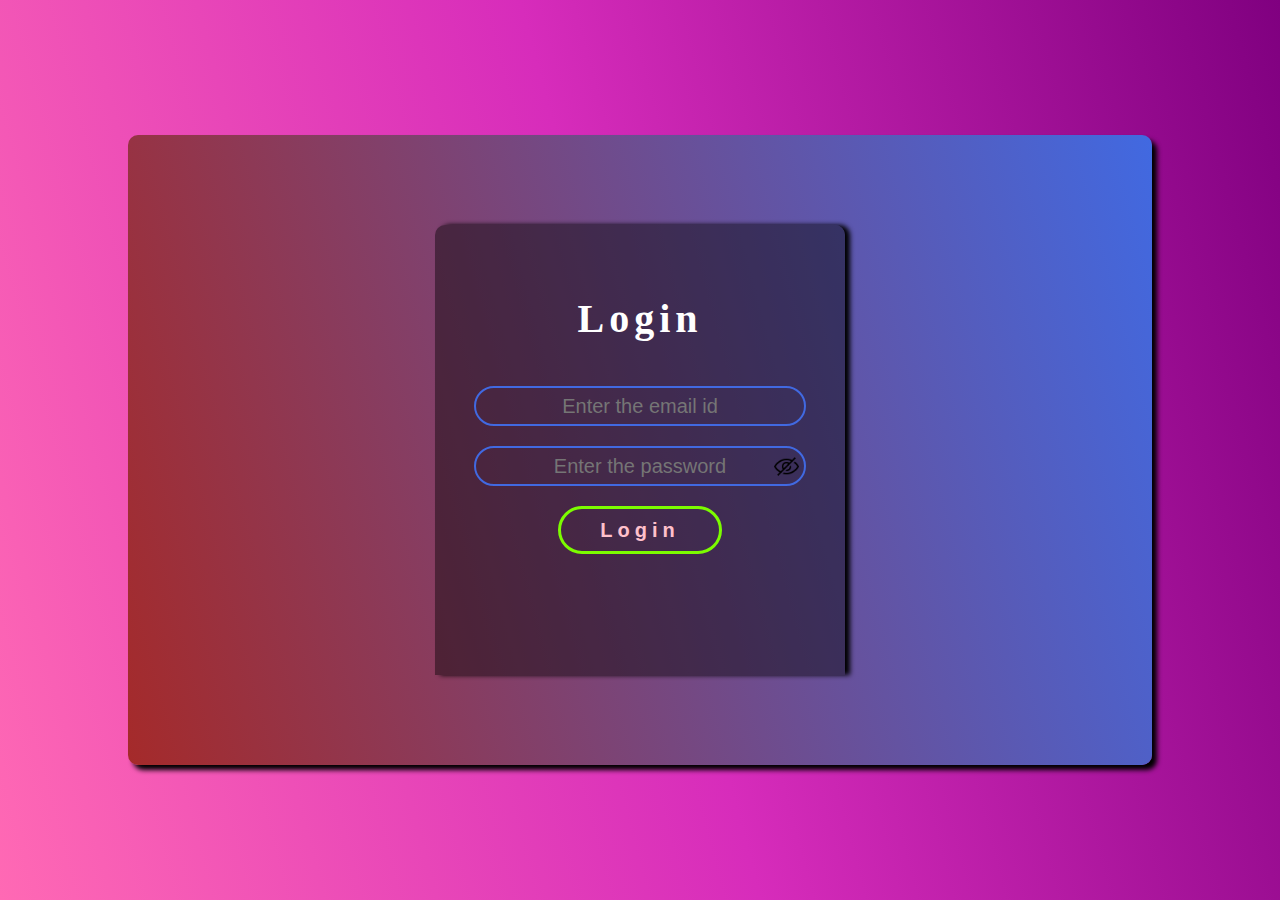
<file: index.html>
<!DOCTYPE html>
<html lang="en">
<head>
    <title>Login page</title>
    <link rel="stylesheet" href="css/login page.css">
    <script src="java scripit/login page.js" defer></script>
</head>
<body>
    <div id="outerdiv">
        <div id="innerdiv">
            <form>
                <h1 id="heading">Login</h1>
                <div class="borderDiv">
                    <input type="email" id="email" placeholder="Enter the email id">
                </div>
                <div class="borderDiv">
                    <input type="password" id="password" placeholder="Enter the password">
                    <img src="asset/image/closeyes.png" id="passvisible" onmousedown="visible()" onmouseup="invisible()">
                </div>
                <p id="result"></p>
                <input type="button" value="Login" id="button" onclick="loginpage()">
            </form>
        </div>
    </div>
</body>
</html>
</file>
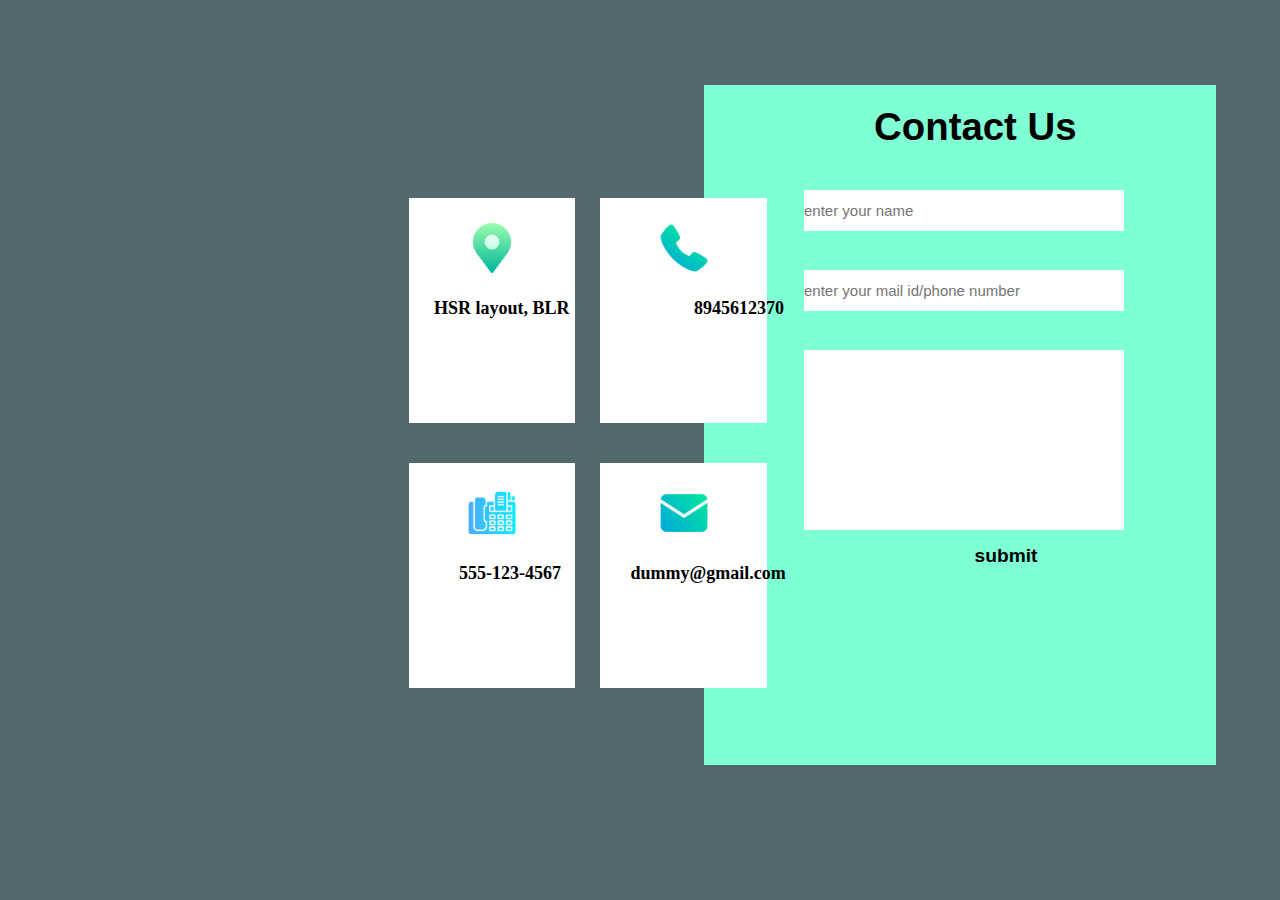
<file: html/Contact Page.html>
<!DOCTYPE html>
<html lang="en">
<head>
    <title>Contact Page</title>
    <link rel="stylesheet" href="../css/contact.css">
</head>
<body>
    <div id="background">
        <div id="details">
            <div class="left" id="location">
                <img src="../asset/image/location icon.png" class="img" alt="">
                <h1 class="h1" id="a">HSR layout, BLR</h1>
            </div>
            <div class="left" id="phoneno">
                <img src="../asset/image/phone-call icon.png" class="img" alt="">
                <h1 class="h1" id="b">8945612370</h1>
            </div>
            <div class="left" id="fax">
                <img src="../asset/image/fax-machine icon.png" class="img" alt="">
                <h1 class="h1" id="c">555-123-4567</h1>
            </div>
            <div class="left" id="email">
                <img src="../asset/image/email icon.png" class="img" alt="">
                <h1 class="h1" id="d">dummy@gmail.com</h1>
            </div>
        </div>
        <div id="contactus">
            <h1 id="heading">Contact Us</h1>
            <input class="right" type="text" id="name" placeholder="enter your name">
            <input class="right" type="text" id="emaild" placeholder="enter your mail id/phone number">
            <input class="right"  id="additional">
            <input class="right" type="button" value="submit" id="submit">
        </div>
    </div>
</body>
</html>
</file>
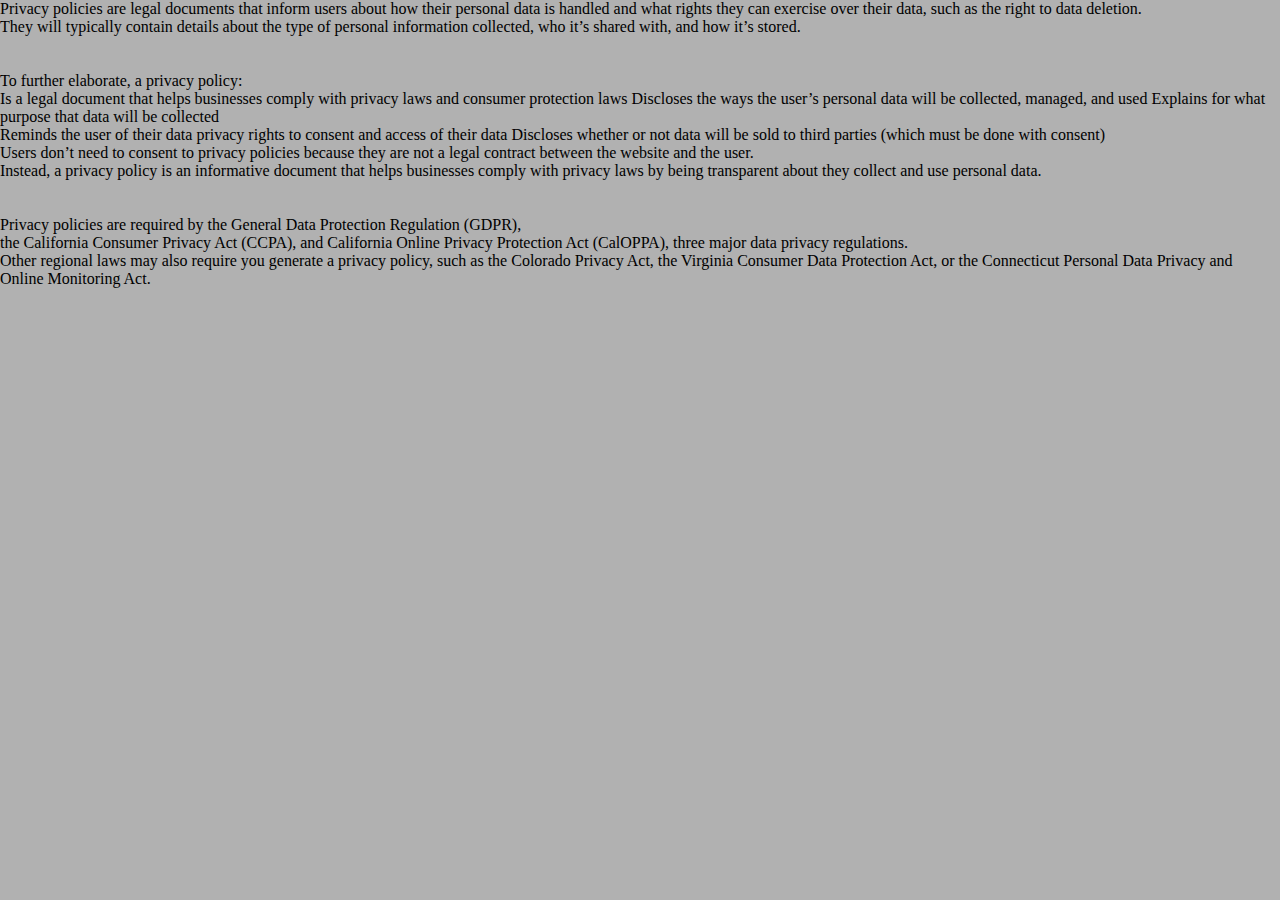
<file: html/terms and conditions.html>
<!DOCTYPE html>
<html lang="en">
<head>
    <title>Privacy Policy Terms & Conditions Cookies Policy Return Policy Disclaimer</title>
    <style>
        *{
            margin: 0; padding: 0;
        }
        div{
            width: 100%; height: 100vh;
            background-color: rgba(128, 128, 128, 0.611);
        }
    </style>
</head>
<body>
    <div>
    <p>
        Privacy policies are legal documents that inform users about how their personal data is handled and what rights they can exercise  over their data, such as the right to data deletion. <br> They will typically contain details about the type of personal information  collected, who it’s shared with, and how it’s stored. <br><br><br>

To further elaborate, a privacy policy: <br>

Is a legal document that helps businesses comply with privacy laws and consumer protection laws 
Discloses the ways the user’s personal data will be collected, managed, and used 
Explains for what purpose that data will be collected <br>
Reminds the user of their data privacy rights to consent and access of their data 
Discloses whether or not data will be sold to third parties (which must be done with consent) <br>
Users don’t need to consent to privacy policies because they are not a legal  contract between the website and the user. <br>Instead, a privacy  policy is an informative document that helps businesses comply with privacy laws by being transparent about they collect and use personal data. <br><br><br>

Privacy policies are required by the General Data Protection Regulation (GDPR), <br>the California Consumer Privacy Act (CCPA), and California  Online Privacy Protection Act (CalOPPA), three major data privacy regulations. <br>

Other regional laws may also require you generate a privacy policy, such as the Colorado Privacy Act, the Virginia Consumer Data Protection  Act, or the Connecticut Personal Data Privacy and Online Monitoring Act. 
    </p>
</div>
</body>
</html>
</file>
<file: css/login page.css>
*{
    padding: 0px; 
    margin: 0px;
}
body{
    background-image: linear-gradient(75deg,hotpink,rgb(215, 44, 187),purple);
    width: 100%; 
    height: 100vh;
    display: flex;
    align-items: center; 
    justify-content: center;
}
#outerdiv{
    width: 80%; 
    height: 70vh;
    background-image: linear-gradient(75deg,brown,royalblue);
    border-radius: 10px;
    box-shadow: 5px 5px 5px black;
    display: flex; 
    justify-content: center; 
    align-items: center;
}
#innerdiv{
    width: 40%; 
    height: 50vh;
    background-color: rgba(0, 0, 0, 0.425);
    border-radius: 10px 10px 0px 0px;
    box-shadow: 5px 0px 5px black;
    display: flex; 
    justify-content: center; 
    align-items: center;
   
}
form{
    width: 100%;
    height: 100%;
    display: flex;
    flex-direction: column;
    justify-content: center;
    align-items: center;
    row-gap: 20px;
    position: relative;
}
#heading{
    font-size: 40px;
    letter-spacing: 5px;
    position: absolute;
    top:70px;
    color: white;
}
#email,#password{
    background-color: transparent;
    border: none;
    outline: none;
    width: 100%;
    height: 100%;
    padding: 5px;
    font-size: 20px;
    text-align: center;
    color: white;
}
.borderDiv{
    position: relative;
    top: 30px;
    width: 80%;
    height: 4vh;
    border: 2px solid royalblue;
    border-radius: 200px;
    display: flex;
    align-items: center;
    justify-content: center;
}
#passvisible{
    width: 25px;
    border-radius: 100%;
    position: absolute;
    right: 5px;
}
#result{
    color: red;
    position: relative;
    top: 20px;
}
#button{
    width: 40%;
    position: relative;
    top: 10px;
    height: 48px;
    background-color: transparent;
    border: lawngreen 3px solid;
    border-radius: 200px;
    color: pink;
    font-size: 20px;
    font-weight: bold;
    letter-spacing: 5px;
    transition: all 0.3s;
}
#button:hover{
    border: pink 5px solid;
    background-color: purple;
    color: white;
    transform: scale(1.1);
}
</file>
<file: css/contact.css>
*{
    padding: 0px;
    margin: 0px;
}
#background{
    width: 100%; height: 100vh;
    background-color: #07252db0;
    display: flex;
   overflow: hidden;
}
#contactus{
    position: relative;
    width: 40%;
    height: 75vh;
    background-color: aquamarine;
    top: 10vh; left: 15vw;
    box-shadow: 0px -5px aquamarine; 
}
#heading{
    position: relative;
    top: 15px; left: 170px;
    font-size: 3vw;
    font-family: 'Gill Sans', 'Gill Sans MT', 'Trebuchet MS', sans-serif;
}
.right{
    position: absolute;
    /* text-align: center; */
}
#name,#emaild,#additional{
    font-size: 15px;
    width: 25vw; height: 4.5vh;
    left: 100px; top: 100px;
    outline: none;
    border: none;
}
#emaild{
    left: 100px; top: 180px;
}
#additional{
    width: 25vw; height: 20vh;
    left: 100px; top: 260px;
}
#submit{
    width: 5vw; height: 3.5vh;
    left: 270px; top: 450px;
    outline: none;
    border: none;
    background-color: transparent;
    font-weight: bold;
    font-size: 1.5vw;
    font-family: 'Gill Sans', 'Gill Sans MT', 'Trebuchet MS', sans-serif;
}
#details{
    position: relative;
    top: 22vh;
    left: 30vw;
    width: 40%;
    height: 70vh;
    /* background-color: red; */
    display: flex;
    flex-direction: row;
    flex-wrap: wrap;
    z-index: 3;
}
.left{
    background-color: white;
    width: 13vw; height: 25vh; 
    display: flex;
    justify-content: center;
    margin-left: 25px;
}
#fax,#email{
    position: relative;
    bottom: 50px;
}
.img{
    position: relative; top: 25px;
    width: 50px; height: 50px;
}
.h1{
    position: absolute;
    top: 100px;
    left: 50px;
    font-size: 18px;
}
#b{
    left: 310px;
}
#d{
    left: 30px;
}
</file>
